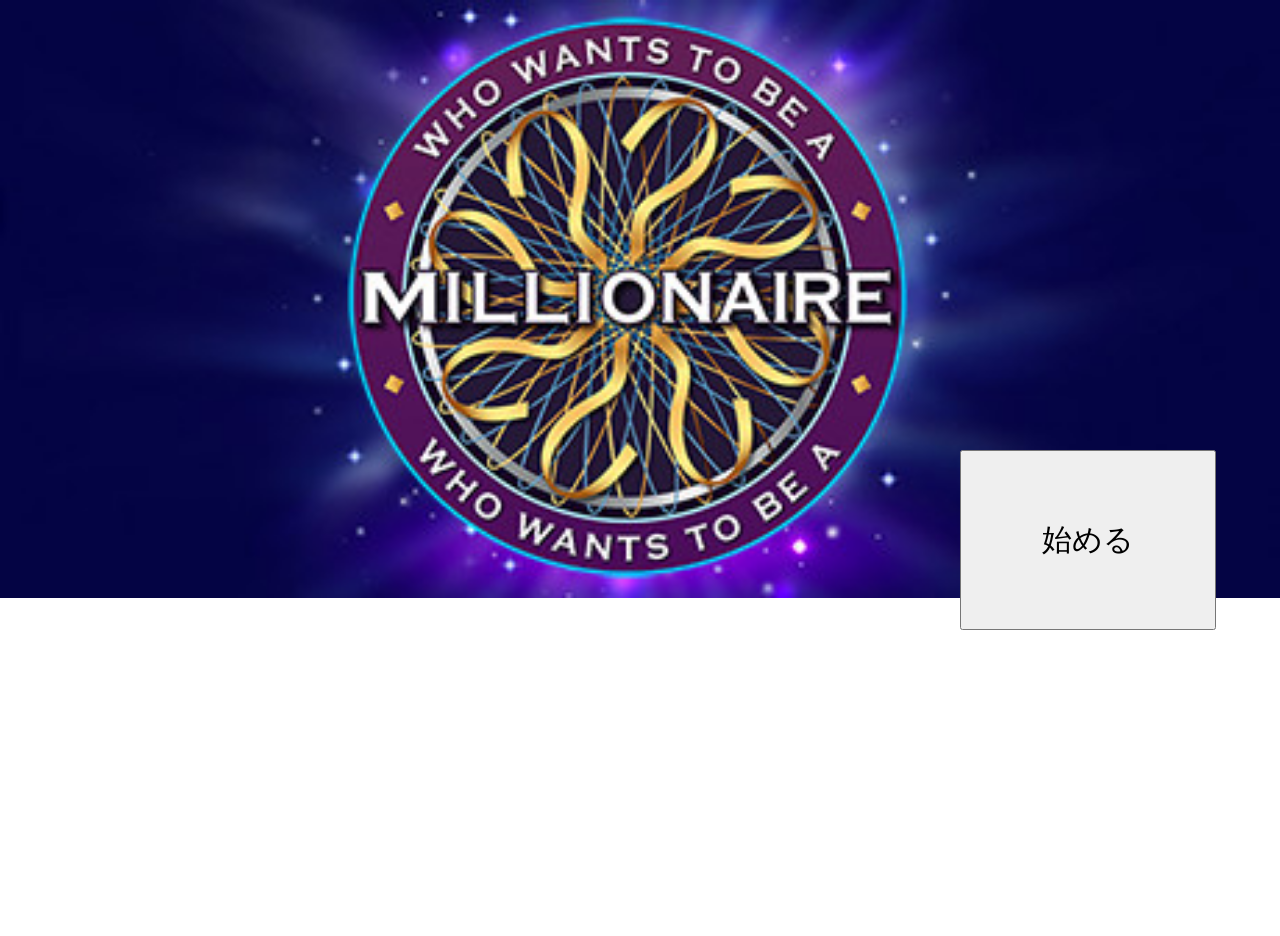
<file: index.html>
<!DOCTYPE html>
<html lang="ja">

  <head>
    <title>国旗クイズ！！</title>
    <meta charset="utf-8">
    <meta name="viewport" content="width=device-width, initial-scale=1, shrink-to-fit=no">
    <meta name="theme-color" content="#000000">
    <link rel = "stylesheet" href = "start.css">
  </head>
  
  <body>
    <div id="start">
        <button id="startbutton">
            始める
        </button>
      </div>
      <div id="hosoku">
        引用:https://store.steampowered.com/app/1356240/_Who_Wants_To_Be_A_Millionaire/?l=japanese
      </div>
      
    </body>
    
    <script type="text/javascript" src="start.js"></script>


</html>
</file>
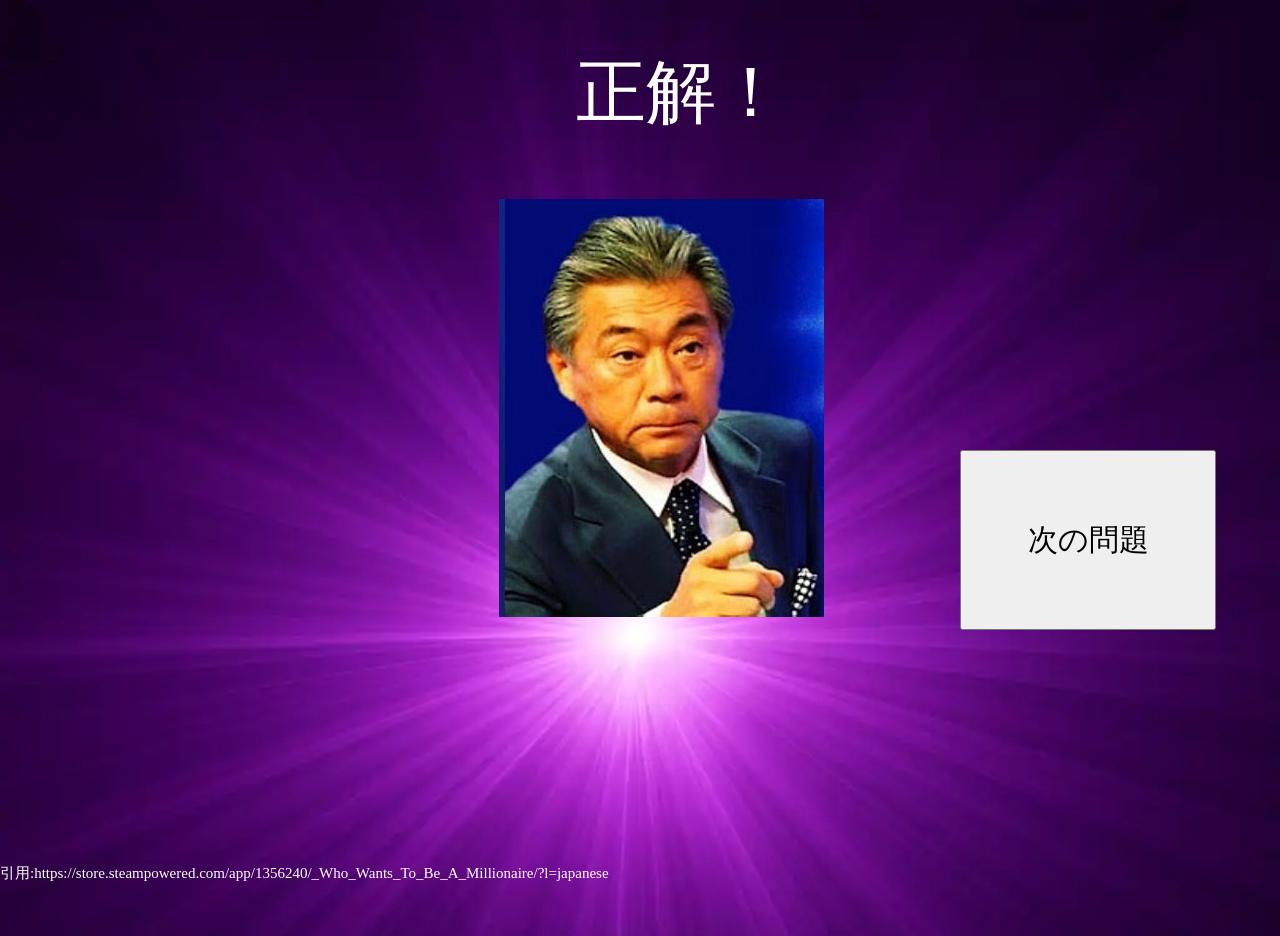
<file: collect.html>
<!DOCTYPE html>
<html lang="ja">

  <head>
    <title>国旗クイズ！！</title>
    <meta charset="utf-8">
    <meta name="viewport" content="width=device-width, initial-scale=1, shrink-to-fit=no">
    <meta name="theme-color" content="#000000">
    <link rel = "stylesheet" href = "collect.css">
  </head>
  
  <body>
    <div id="failed">
        正解！
    </div>
    <div id="present">
        <img src="picture/みのもんた.jpg">
    </div >
    <div>
        <button id="next">
            次の問題
        </button>
    </div>
    </body>
    
    <body>
        <div id="hosoku">
            引用:https://store.steampowered.com/app/1356240/_Who_Wants_To_Be_A_Millionaire/?l=japanese
        </div>
    </body>

    <script type="text/javascript" src="collect.js"></script>
</file>
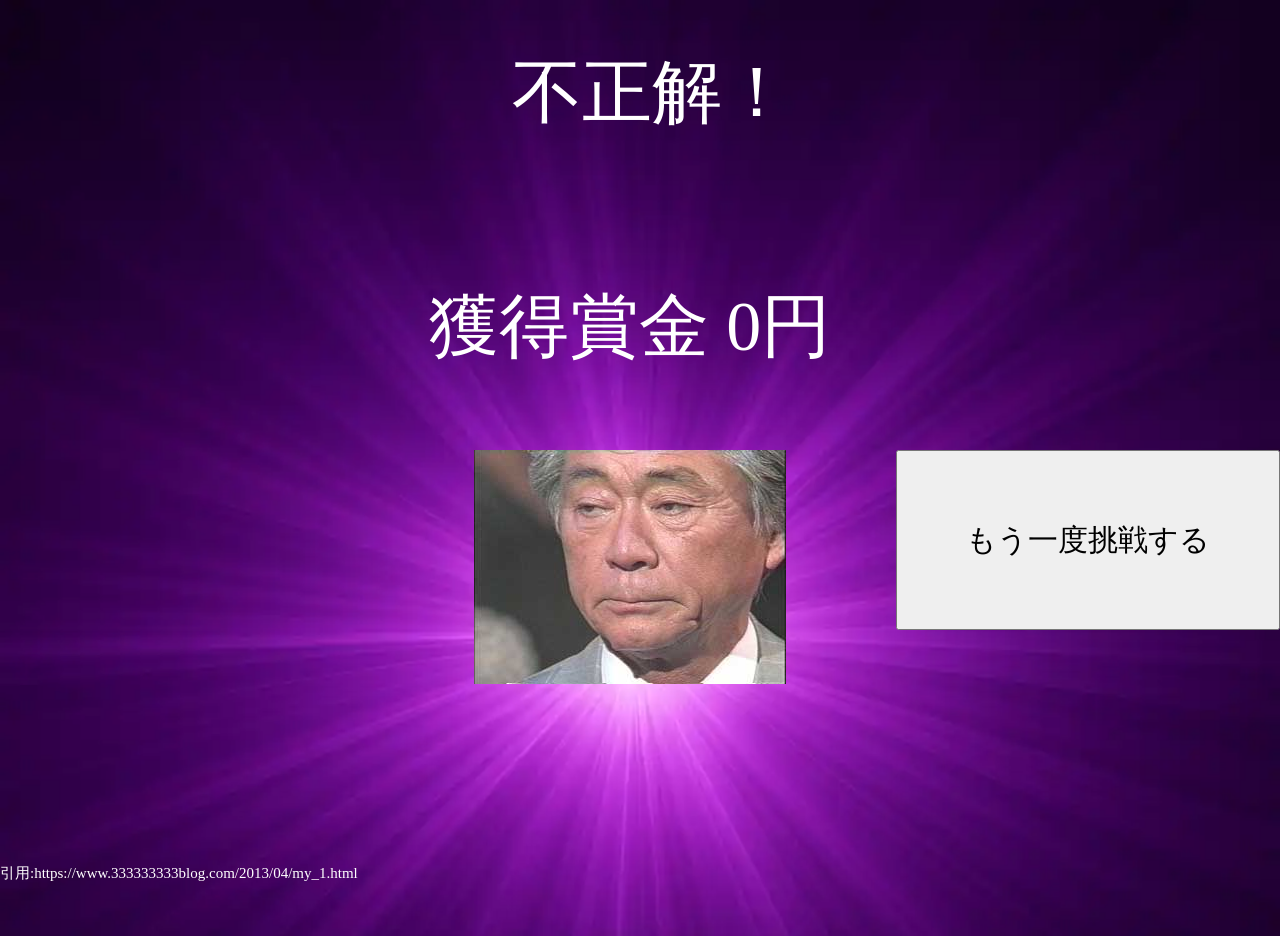
<file: failed.html>
<!DOCTYPE html>
<html lang="ja">

  <head>
    <title>国旗クイズ！！</title>
    <meta charset="utf-8">
    <meta name="viewport" content="width=device-width, initial-scale=1, shrink-to-fit=no">
    <meta name="theme-color" content="#000000">
    <link rel = "stylesheet" href = "failed.css">
  </head>
  
  <body>
    <div id="failed">
        不正解！
    </div>
    <div id="present">獲得賞金  0円</div>
    <div>
      <button id="return">もう一度挑戦する</button>
    </div>
    <div id="mino">
      <img src="picture/みのもんた failed.jpg">
    </div>
    
  </body>
  
  <body>
    <div id="hosoku">
      引用:https://www.333333333blog.com/2013/04/my_1.html
    </div>
    </body>
    <script type="text/javascript" src="failed.js"></script>
</html>
</file>
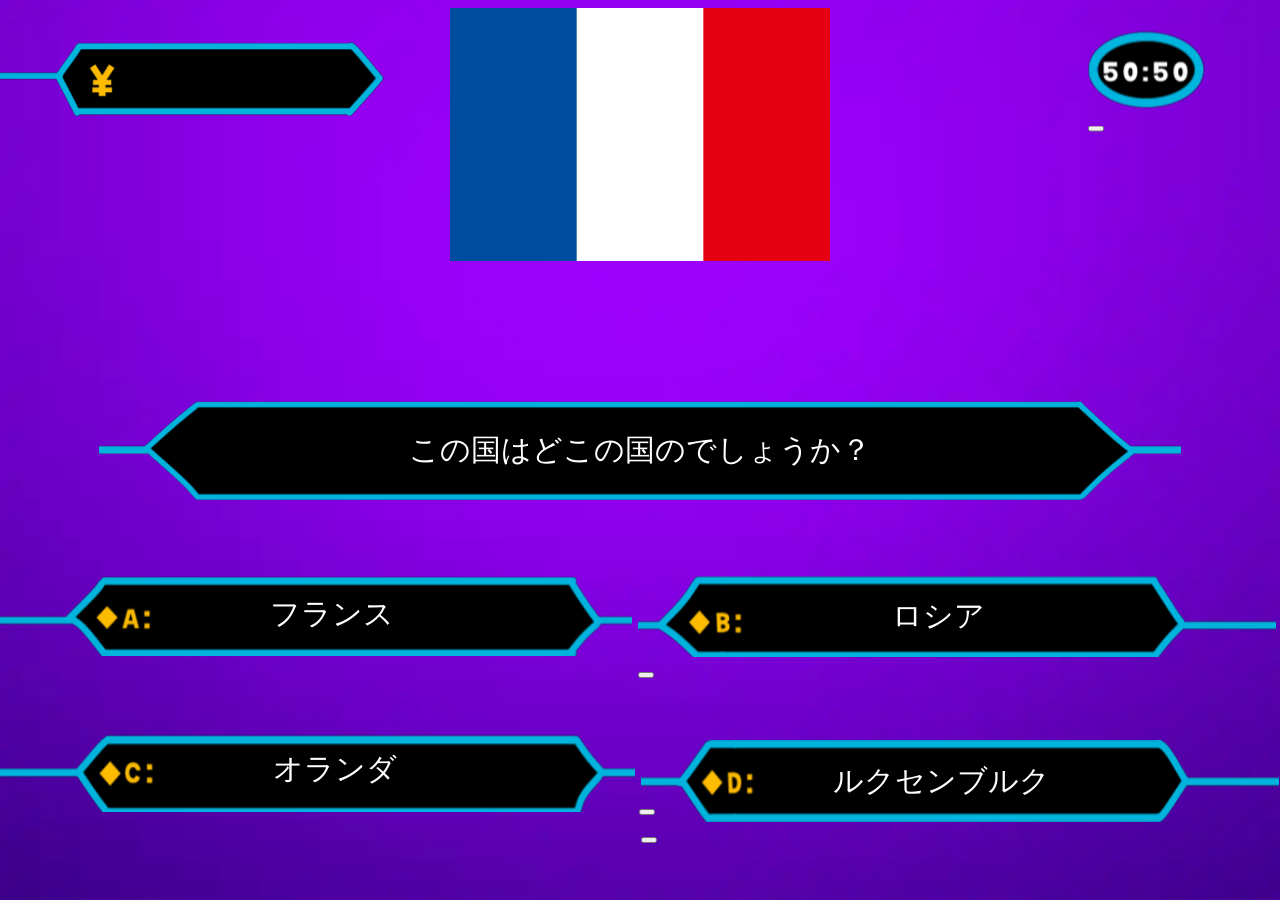
<file: final.html>
<!DOCTYPE html>
<html lang="ja">

  <head>
    <title>国旗クイズ！！</title>
    <meta charset="utf-8">
    <meta name="viewport" content="width=device-width, initial-scale=1, shrink-to-fit=no">
    <meta name="theme-color" content="#000000">
    <link rel = "stylesheet" href = "final.css">
  </head>
  
  <body>
          <div id="fr">
              <img  src="picture/fr.svg">
          </div>
          <!-- <img id="countryflag"> -->
        <!-- <div class="button">
            <button id="button">osite</button> -->
        <!-- </div> -->
    </body>
    </html>
    
    <body>
        <div class="container">
            <div class = "yen">
                <img src="picture/shoukinn.PNG">
            </div>
            <div class = "fifty">
                <img src="picture/fiftyfifty.PNG">
                <button id="fiftyfifty">
                    <div id="fif">
                        
                    </div>
                </button>
            </div>
            <div class = "question">
                <img src="picture/question.PNG" width="1264" height="100">
                <div id="question">

                </div>
            </div>
            <div class = "a">
                <img src="picture/mirionea -A.PNG" width="650" height="80">
                <button id = "a">
                    <div id="atext">
                        
                    </div>
                </button>
            </div>
            <div class = "b">
                <img src="picture/mirionea -B.PNG" width="638" height="82">
                <button id = "b">
                    <div id="btext">

                    </div>
                </button>
            </div>
            <div class = "c">
                <img src="picture/mirionea -C.PNG" width="650" height="80">
                <button id= "c">
                    <div id="ctext">

                    </div>
                </button>
                </div>
            <div class = "d">
                <img src="picture/mirionea -D.PNG" width="638" height="82">
                <button id="d">
                    <div id="dtext">

                    </div>
                </button>
            </div>
        </div>
    </body>
    <script type="text/javascript" src="final.js"></script>
</file>
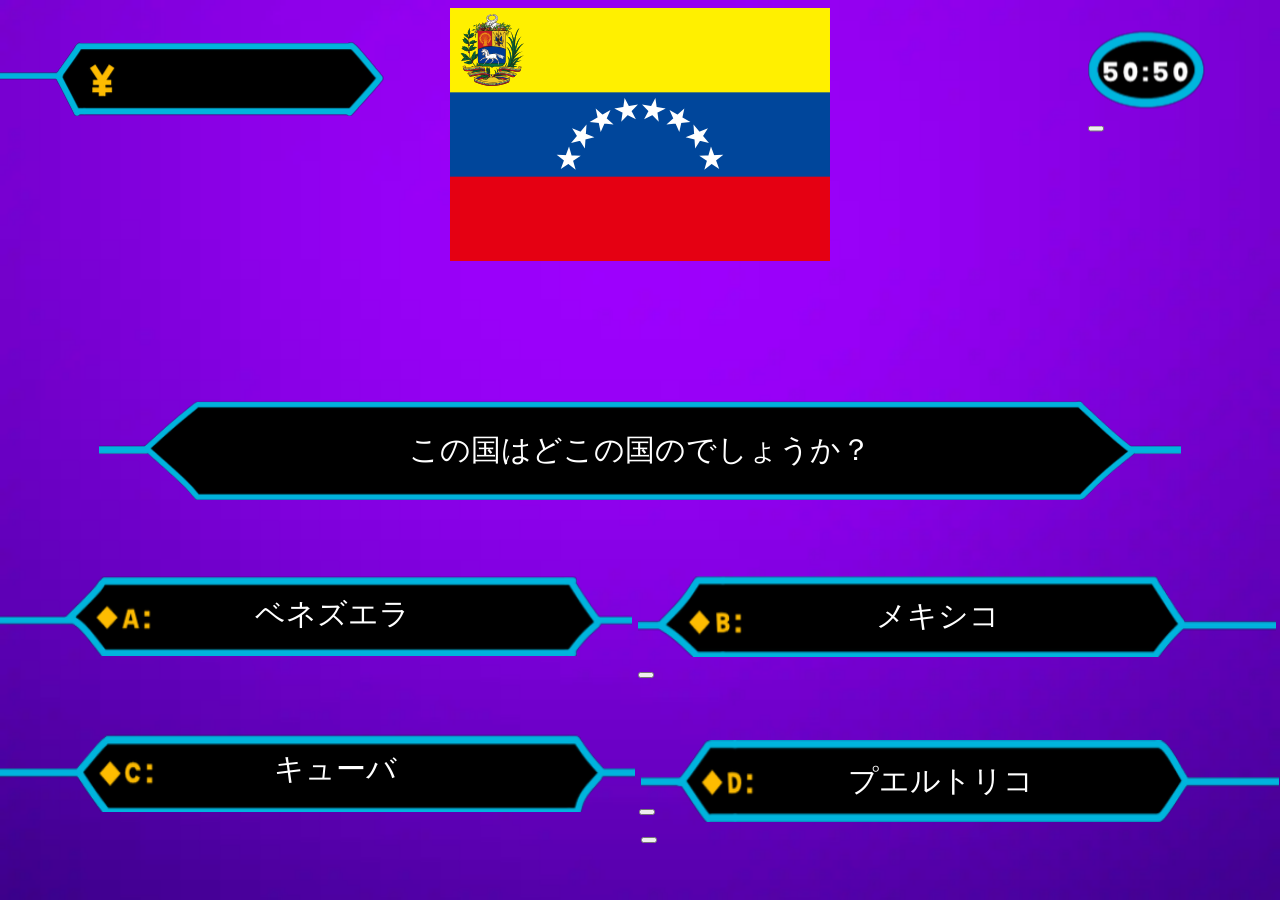
<file: final10.html>
<!DOCTYPE html>
<html lang="ja">

  <head>
    <title>国旗クイズ！！</title>
    <meta charset="utf-8">
    <meta name="viewport" content="width=device-width, initial-scale=1, shrink-to-fit=no">
    <meta name="theme-color" content="#000000">
    <link rel = "stylesheet" href = "final.css">
  </head>
  
  <body>
          <div id="fr">
              <img  src="picture/venezuera.svg">
          </div>
          <!-- <img id="countryflag"> -->
        <!-- <div class="button">
            <button id="button">osite</button> -->
        <!-- </div> -->
    </body>
    </html>
    
    <body>
        <div class="container">
            <div class = "yen">
                <img src="picture/shoukinn.PNG">
            </div>
            <div class = "fifty">
                <img src="picture/fiftyfifty.PNG">
                <button id="fiftyfifty">
                    <div id="fif">
                        
                    </div>
                </button>
            </div>
            <div class = "question">
                <img src="picture/question.PNG" width="1264" height="100">
                <div id="question">

                </div>
            </div>
            <div class = "a">
                <img src="picture/mirionea -A.PNG" width="650" height="80">
                <button id = "a">
                    <div id="atext">
                        
                    </div>
                </button>
            </div>
            <div class = "b">
                <img src="picture/mirionea -B.PNG" width="638" height="82">
                <button id = "b">
                    <div id="btext">

                    </div>
                </button>
            </div>
            <div class = "c">
                <img src="picture/mirionea -C.PNG" width="650" height="80">
                <button id= "c">
                    <div id="ctext">

                    </div>
                </button>
                </div>
            <div class = "d">
                <img src="picture/mirionea -D.PNG" width="638" height="82">
                <button id="d">
                    <div id="dtext">

                    </div>
                </button>
            </div>
        </div>
    </body>
    <script type="text/javascript" src="final10.js"></script>
</file>
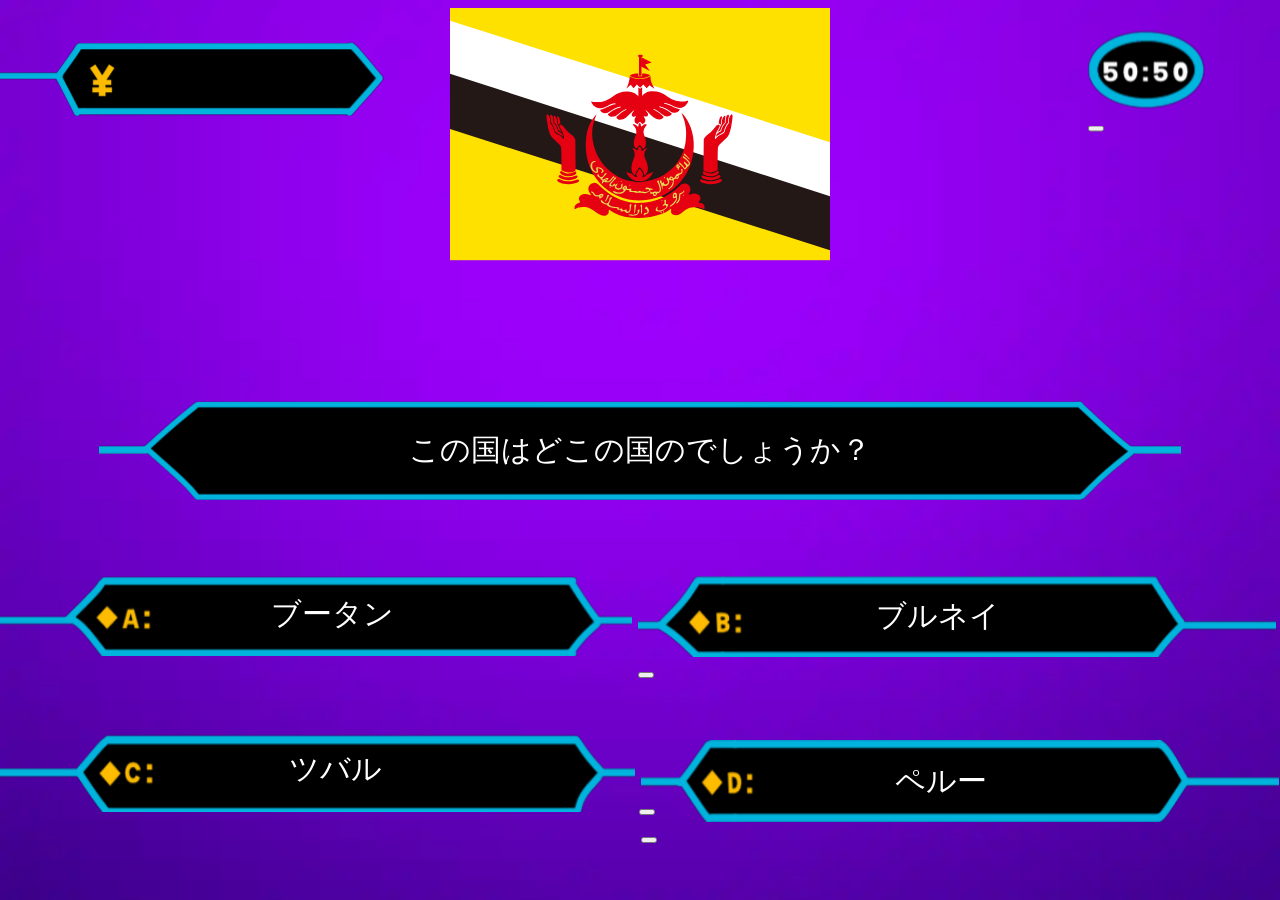
<file: final2.html>
<!DOCTYPE html>
<html lang="ja">

  <head>
    <title>国旗クイズ！！</title>
    <meta charset="utf-8">
    <meta name="viewport" content="width=device-width, initial-scale=1, shrink-to-fit=no">
    <meta name="theme-color" content="#000000">
    <link rel = "stylesheet" href = "final.css">
  </head>
  
  <body>
          <div id="fr">
              <img  src="picture/burunei.svg">
          </div>
          <!-- <img id="countryflag"> -->
        <!-- <div class="button">
            <button id="button">osite</button> -->
        <!-- </div> -->
    </body>
    </html>
    
    <body>
        <div class="container">
            <div class = "yen">
                <img src="picture/shoukinn.PNG">
            </div>
            <div class = "fifty">
                <img src="picture/fiftyfifty.PNG">
                <button id="fiftyfifty">
                    <div id="fif">
                        
                    </div>
                </button>
            </div>
            <div class = "question">
                <img src="picture/question.PNG" width="1264" height="100">
                <div id="question">

                </div>
            </div>
            <div class = "a">
                <img src="picture/mirionea -A.PNG" width="650" height="80">
                <button id = "a">
                    <div id="atext">
                        
                    </div>
                </button>
            </div>
            <div class = "b">
                <img src="picture/mirionea -B.PNG" width="638" height="82">
                <button id = "b">
                    <div id="btext">

                    </div>
                </button>
            </div>
            <div class = "c">
                <img src="picture/mirionea -C.PNG" width="650" height="80">
                <button id= "c">
                    <div id="ctext">

                    </div>
                </button>
                </div>
            <div class = "d">
                <img src="picture/mirionea -D.PNG" width="638" height="82">
                <button id="d">
                    <div id="dtext">

                    </div>
                </button>
            </div>
        </div>
    </body>
    <script type="text/javascript" src="final2.js"></script>
</file>
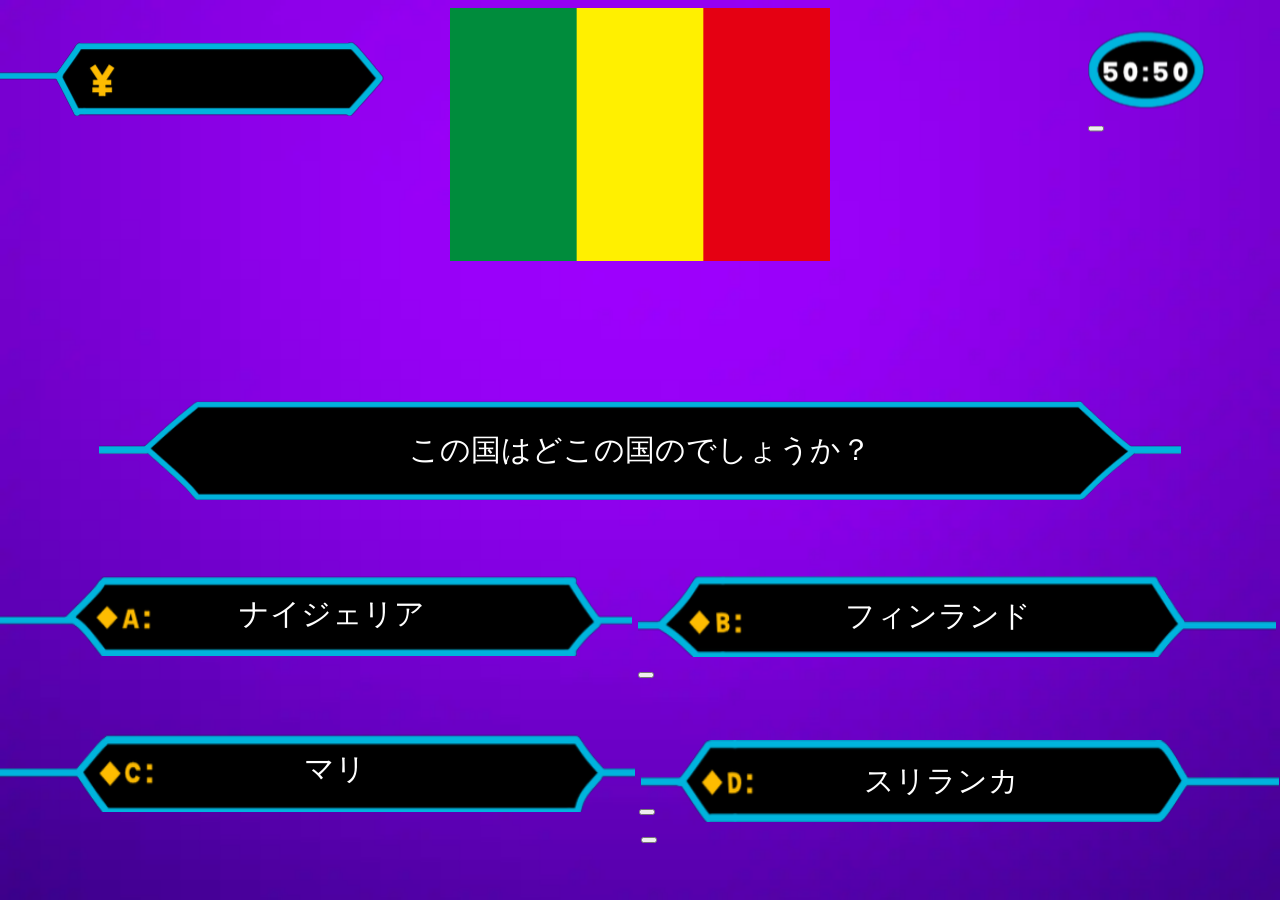
<file: final3.html>
<!DOCTYPE html>
<html lang="ja">

  <head>
    <title>国旗クイズ！！</title>
    <meta charset="utf-8">
    <meta name="viewport" content="width=device-width, initial-scale=1, shrink-to-fit=no">
    <meta name="theme-color" content="#000000">
    <link rel = "stylesheet" href = "final.css">
  </head>
  
  <body>
          <div id="fr">
              <img  src="picture/mari.svg">
          </div>
          <!-- <img id="countryflag"> -->
        <!-- <div class="button">
            <button id="button">osite</button> -->
        <!-- </div> -->
    </body>
    </html>
    
    <body>
        <div class="container">
            <div class = "yen">
                <img src="picture/shoukinn.PNG">
            </div>
            <div class = "fifty">
                <img src="picture/fiftyfifty.PNG">
                <button id="fiftyfifty">
                    <div id="fif">
                        
                    </div>
                </button>
            </div>
            <div class = "question">
                <img src="picture/question.PNG" width="1264" height="100">
                <div id="question">

                </div>
            </div>
            <div class = "a">
                <img src="picture/mirionea -A.PNG" width="650" height="80">
                <button id = "a">
                    <div id="atext">
                        
                    </div>
                </button>
            </div>
            <div class = "b">
                <img src="picture/mirionea -B.PNG" width="638" height="82">
                <button id = "b">
                    <div id="btext">

                    </div>
                </button>
            </div>
            <div class = "c">
                <img src="picture/mirionea -C.PNG" width="650" height="80">
                <button id= "c">
                    <div id="ctext">

                    </div>
                </button>
                </div>
            <div class = "d">
                <img src="picture/mirionea -D.PNG" width="638" height="82">
                <button id="d">
                    <div id="dtext">

                    </div>
                </button>
            </div>
        </div>
    </body>
    <script type="text/javascript" src="final3.js"></script>
</file>
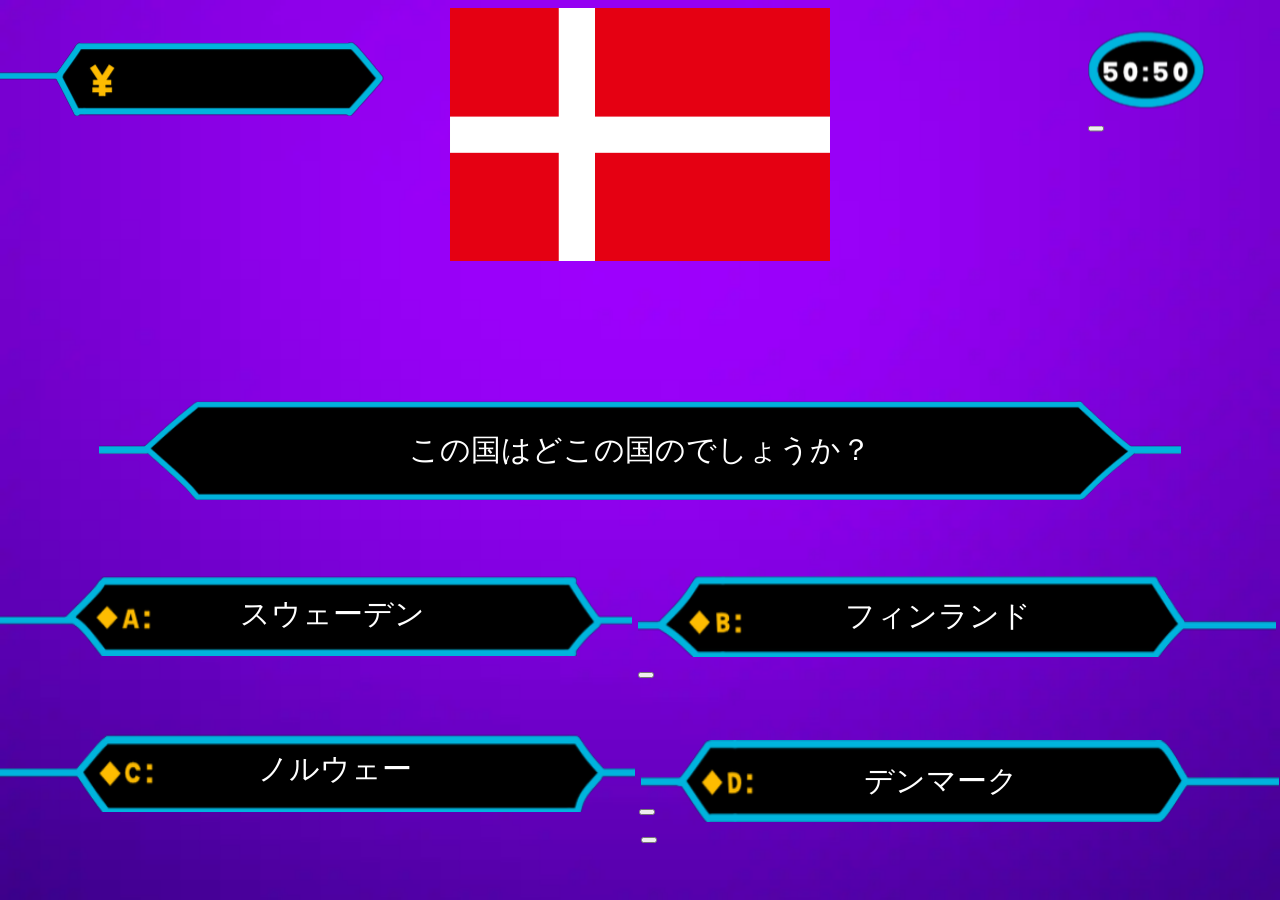
<file: final4.html>
<!DOCTYPE html>
<html lang="ja">

  <head>
    <title>国旗クイズ！！</title>
    <meta charset="utf-8">
    <meta name="viewport" content="width=device-width, initial-scale=1, shrink-to-fit=no">
    <meta name="theme-color" content="#000000">
    <link rel = "stylesheet" href = "final.css">
  </head>
  
  <body>
          <div id="fr">
              <img  src="picture/dennmaku.svg">
          </div>
          <!-- <img id="countryflag"> -->
        <!-- <div class="button">
            <button id="button">osite</button> -->
        <!-- </div> -->
    </body>
    </html>
    
    <body>
        <div class="container">
            <div class = "yen">
                <img src="picture/shoukinn.PNG">
            </div>
            <div class = "fifty">
                <img src="picture/fiftyfifty.PNG">
                <button id="fiftyfifty">
                    <div id="fif">
                        
                    </div>
                </button>
            </div>
            <div class = "question">
                <img src="picture/question.PNG" width="1264" height="100">
                <div id="question">

                </div>
            </div>
            <div class = "a">
                <img src="picture/mirionea -A.PNG" width="650" height="80">
                <button id = "a">
                    <div id="atext">
                        
                    </div>
                </button>
            </div>
            <div class = "b">
                <img src="picture/mirionea -B.PNG" width="638" height="82">
                <button id = "b">
                    <div id="btext">

                    </div>
                </button>
            </div>
            <div class = "c">
                <img src="picture/mirionea -C.PNG" width="650" height="80">
                <button id= "c">
                    <div id="ctext">

                    </div>
                </button>
                </div>
            <div class = "d">
                <img src="picture/mirionea -D.PNG" width="638" height="82">
                <button id="d">
                    <div id="dtext">

                    </div>
                </button>
            </div>
        </div>
    </body>
    <script type="text/javascript" src="final4.js"></script>
</file>
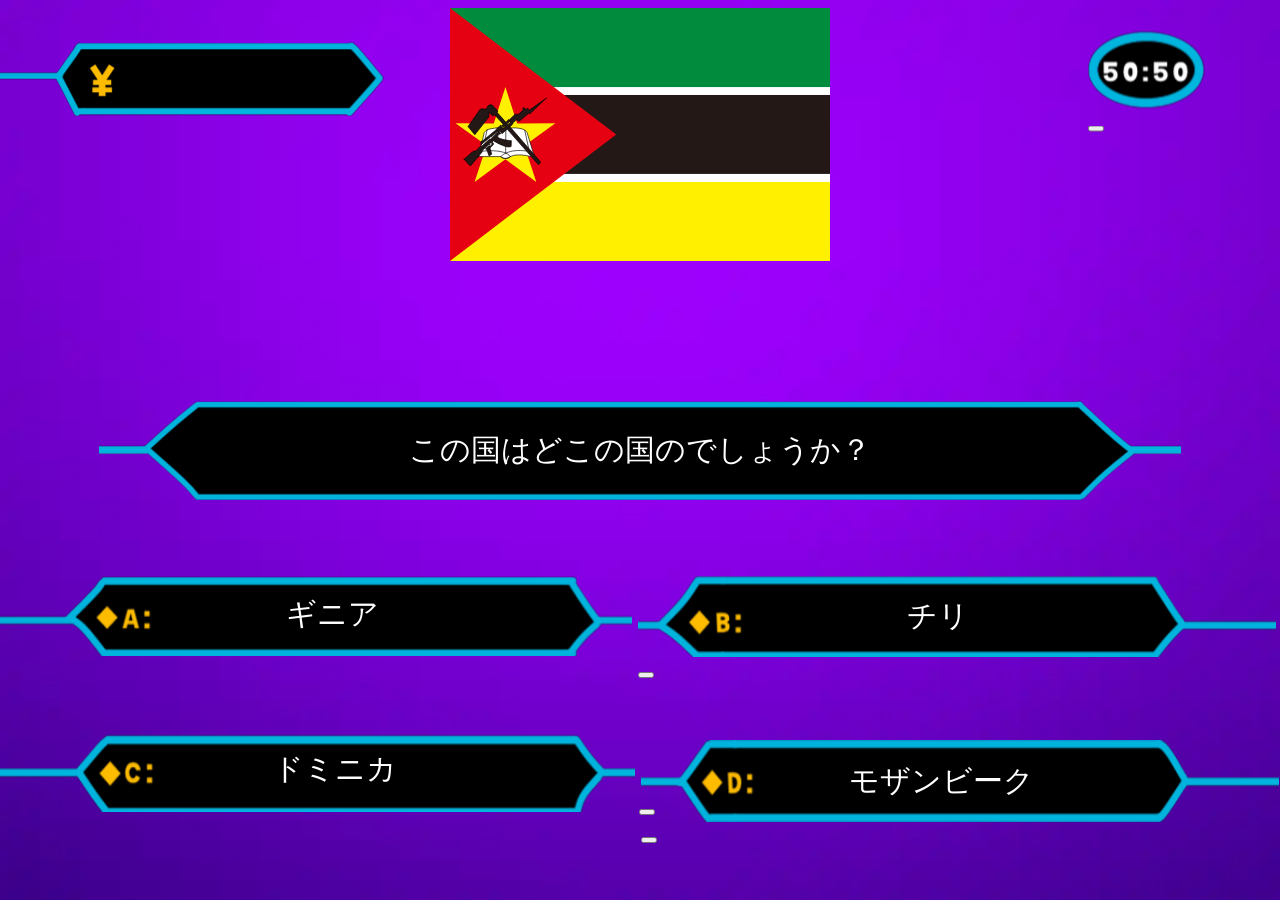
<file: final5.html>
<!DOCTYPE html>
<html lang="ja">

  <head>
    <title>国旗クイズ！！</title>
    <meta charset="utf-8">
    <meta name="viewport" content="width=device-width, initial-scale=1, shrink-to-fit=no">
    <meta name="theme-color" content="#000000">
    <link rel = "stylesheet" href = "final.css">
  </head>
  
  <body>
          <div id="fr">
              <img  src="picture/mozanbiiku.svg">
          </div>
          <!-- <img id="countryflag"> -->
        <!-- <div class="button">
            <button id="button">osite</button> -->
        <!-- </div> -->
    </body>
    </html>
    
    <body>
        <div class="container">
            <div class = "yen">
                <img src="picture/shoukinn.PNG">
            </div>
            <div class = "fifty">
                <img src="picture/fiftyfifty.PNG">
                <button id="fiftyfifty">
                    <div id="fif">
                        
                    </div>
                </button>
            </div>
            <div class = "question">
                <img src="picture/question.PNG" width="1264" height="100">
                <div id="question">

                </div>
            </div>
            <div class = "a">
                <img src="picture/mirionea -A.PNG" width="650" height="80">
                <button id = "a">
                    <div id="atext">
                        
                    </div>
                </button>
            </div>
            <div class = "b">
                <img src="picture/mirionea -B.PNG" width="638" height="82">
                <button id = "b">
                    <div id="btext">

                    </div>
                </button>
            </div>
            <div class = "c">
                <img src="picture/mirionea -C.PNG" width="650" height="80">
                <button id= "c">
                    <div id="ctext">

                    </div>
                </button>
                </div>
            <div class = "d">
                <img src="picture/mirionea -D.PNG" width="638" height="82">
                <button id="d">
                    <div id="dtext">

                    </div>
                </button>
            </div>
        </div>
    </body>
    <script type="text/javascript" src="final5.js"></script>
</file>
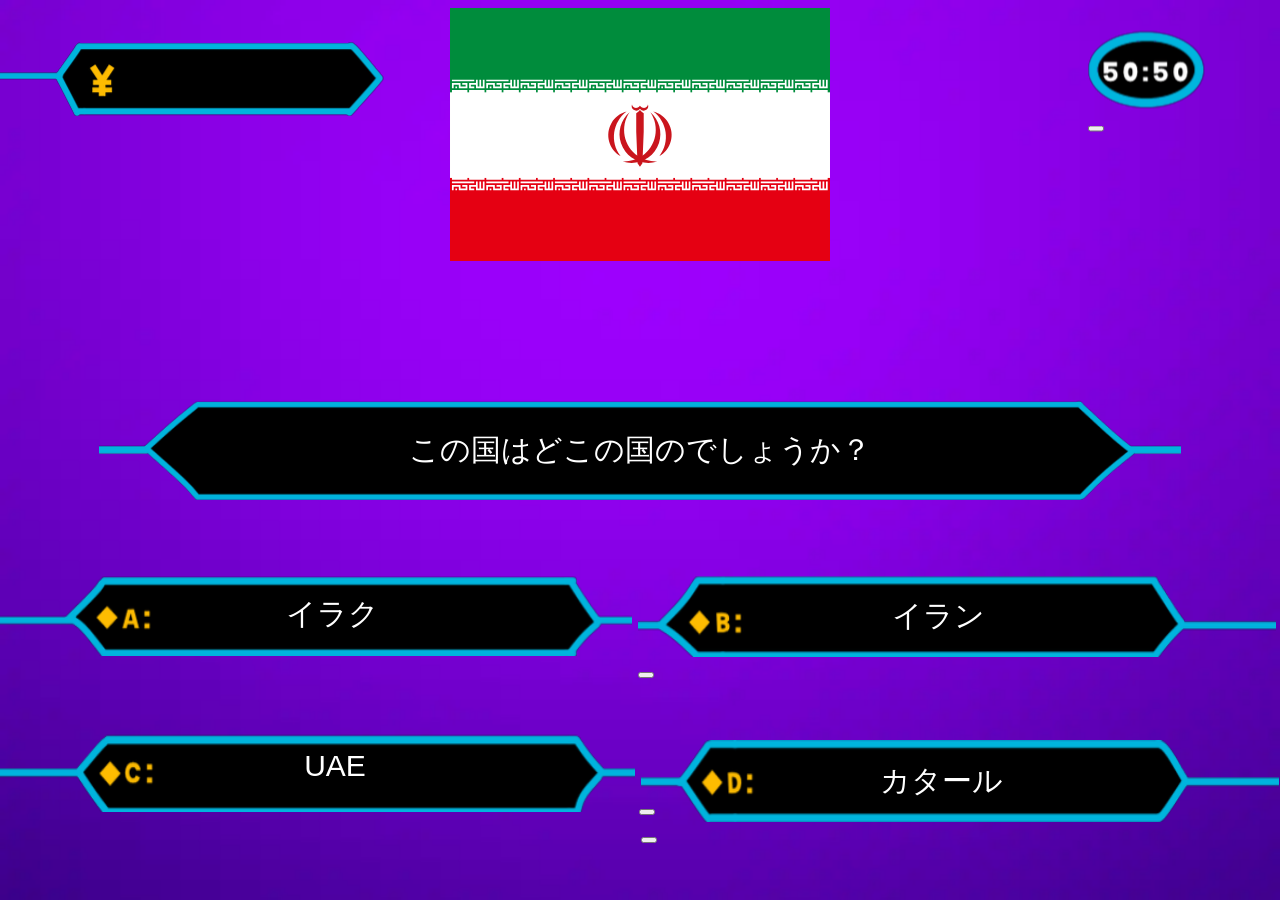
<file: final6.html>
<!DOCTYPE html>
<html lang="ja">

  <head>
    <title>国旗クイズ！！</title>
    <meta charset="utf-8">
    <meta name="viewport" content="width=device-width, initial-scale=1, shrink-to-fit=no">
    <meta name="theme-color" content="#000000">
    <link rel = "stylesheet" href = "final.css">
  </head>
  
  <body>
          <div id="fr">
              <img  src="picture/iran.svg">
          </div>
          <!-- <img id="countryflag"> -->
        <!-- <div class="button">
            <button id="button">osite</button> -->
        <!-- </div> -->
    </body>
    </html>
    
    <body>
        <div class="container">
            <div class = "yen">
                <img src="picture/shoukinn.PNG">
            </div>
            <div class = "fifty">
                <img src="picture/fiftyfifty.PNG">
                <button id="fiftyfifty">
                    <div id="fif">
                        
                    </div>
                </button>
            </div>
            <div class = "question">
                <img src="picture/question.PNG" width="1264" height="100">
                <div id="question">

                </div>
            </div>
            <div class = "a">
                <img src="picture/mirionea -A.PNG" width="650" height="80">
                <button id = "a">
                    <div id="atext">
                        
                    </div>
                </button>
            </div>
            <div class = "b">
                <img src="picture/mirionea -B.PNG" width="638" height="82">
                <button id = "b">
                    <div id="btext">

                    </div>
                </button>
            </div>
            <div class = "c">
                <img src="picture/mirionea -C.PNG" width="650" height="80">
                <button id= "c">
                    <div id="ctext">

                    </div>
                </button>
                </div>
            <div class = "d">
                <img src="picture/mirionea -D.PNG" width="638" height="82">
                <button id="d">
                    <div id="dtext">

                    </div>
                </button>
            </div>
        </div>
    </body>
    <script type="text/javascript" src="final6.js"></script>
</file>
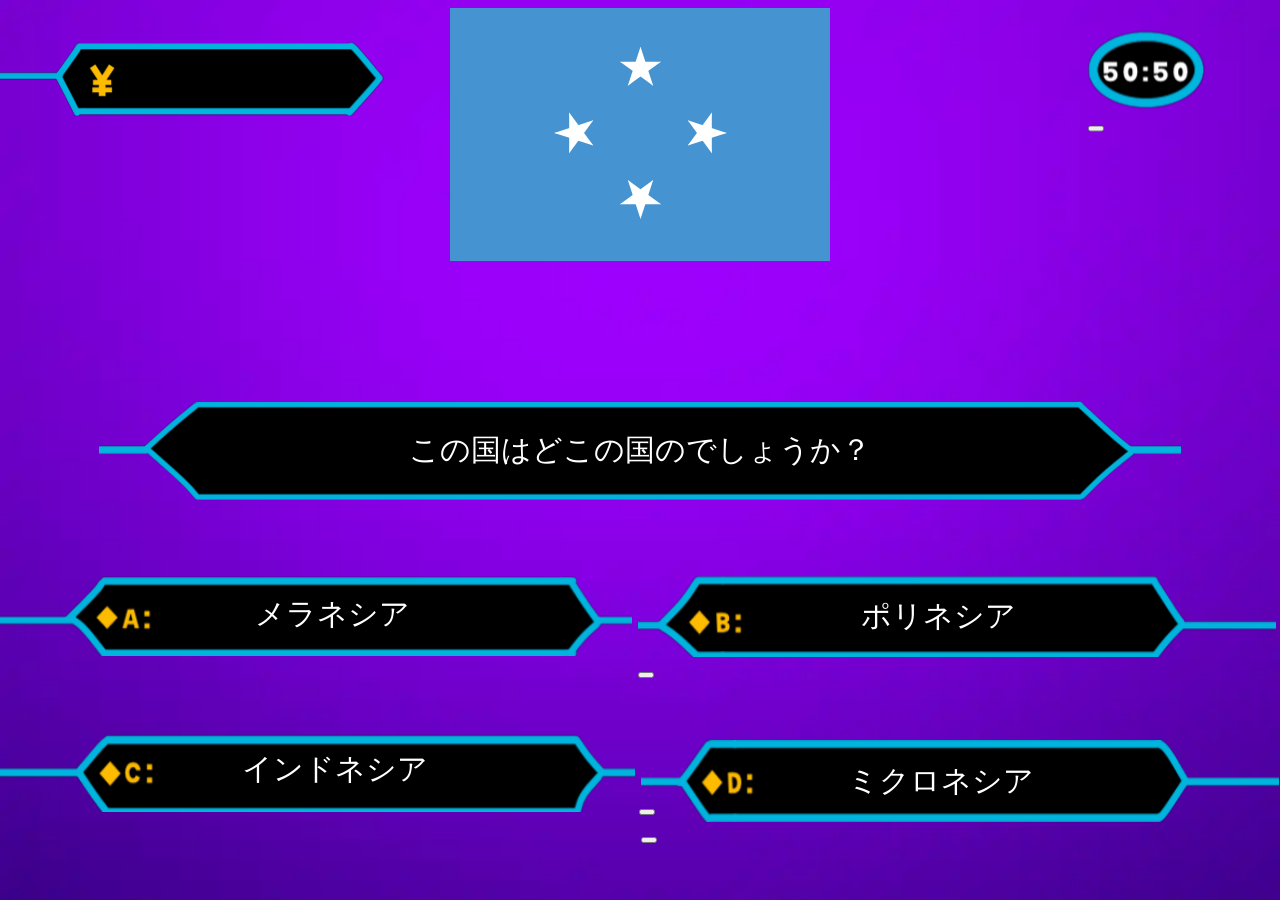
<file: final7.html>
<!DOCTYPE html>
<html lang="ja">

  <head>
    <title>国旗クイズ！！</title>
    <meta charset="utf-8">
    <meta name="viewport" content="width=device-width, initial-scale=1, shrink-to-fit=no">
    <meta name="theme-color" content="#000000">
    <link rel = "stylesheet" href = "final.css">
  </head>
  
  <body>
          <div id="fr">
              <img  src="picture/mikuronesia.svg">
          </div>
          <!-- <img id="countryflag"> -->
        <!-- <div class="button">
            <button id="button">osite</button> -->
        <!-- </div> -->
    </body>
    </html>
    
    <body>
        <div class="container">
            <div class = "yen">
                <img src="picture/shoukinn.PNG">
            </div>
            <div class = "fifty">
                <img src="picture/fiftyfifty.PNG">
                <button id="fiftyfifty">
                    <div id="fif">
                        
                    </div>
                </button>
            </div>
            <div class = "question">
                <img src="picture/question.PNG" width="1264" height="100">
                <div id="question">

                </div>
            </div>
            <div class = "a">
                <img src="picture/mirionea -A.PNG" width="650" height="80">
                <button id = "a">
                    <div id="atext">
                        
                    </div>
                </button>
            </div>
            <div class = "b">
                <img src="picture/mirionea -B.PNG" width="638" height="82">
                <button id = "b">
                    <div id="btext">

                    </div>
                </button>
            </div>
            <div class = "c">
                <img src="picture/mirionea -C.PNG" width="650" height="80">
                <button id= "c">
                    <div id="ctext">

                    </div>
                </button>
                </div>
            <div class = "d">
                <img src="picture/mirionea -D.PNG" width="638" height="82">
                <button id="d">
                    <div id="dtext">

                    </div>
                </button>
            </div>
        </div>
    </body>
    <script type="text/javascript" src="final7.js"></script>
</file>
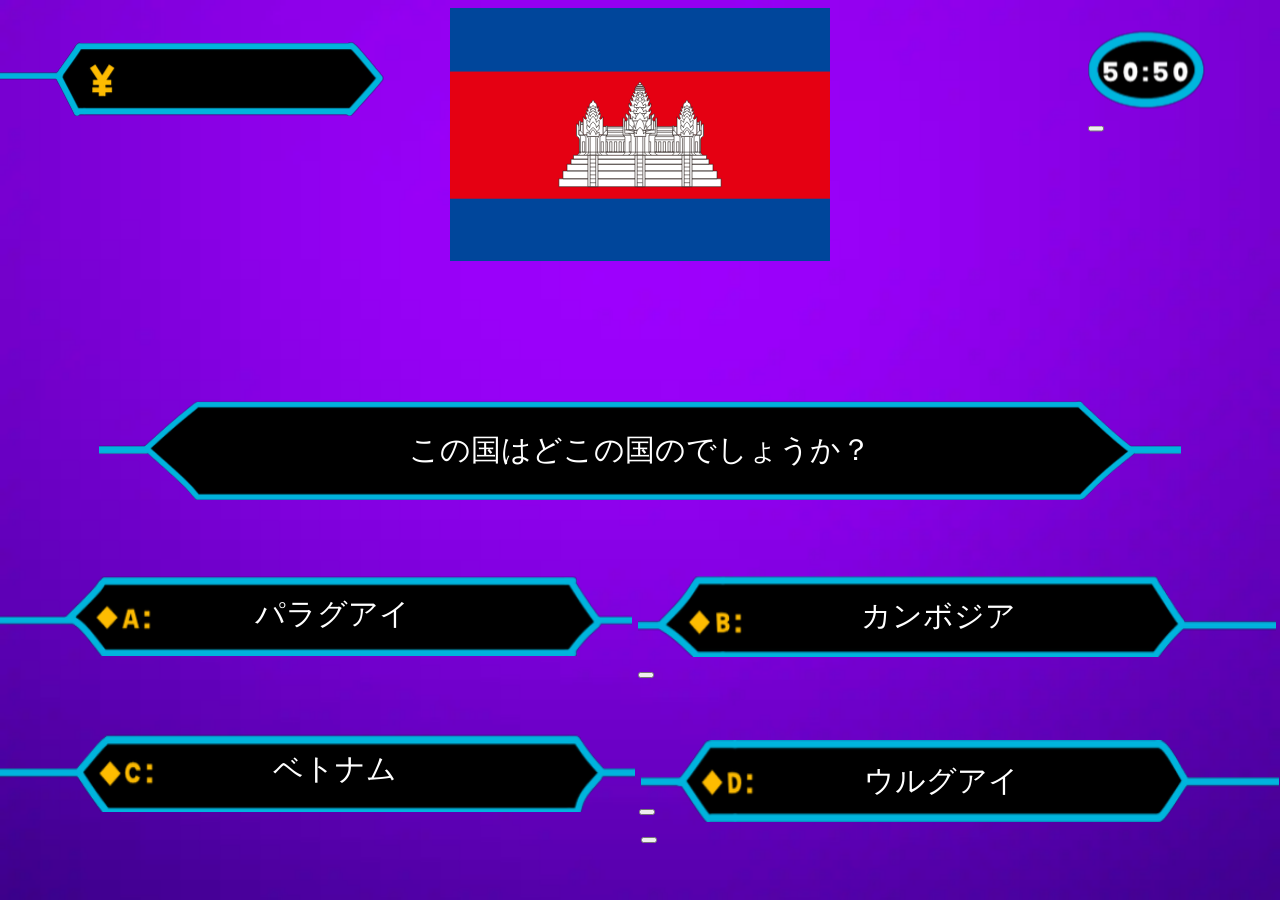
<file: final8.html>
<!DOCTYPE html>
<html lang="ja">

  <head>
    <title>国旗クイズ！！</title>
    <meta charset="utf-8">
    <meta name="viewport" content="width=device-width, initial-scale=1, shrink-to-fit=no">
    <meta name="theme-color" content="#000000">
    <link rel = "stylesheet" href = "final.css">
  </head>
  
  <body>
          <div id="fr">
              <img  src="picture/kannbodia.svg">
          </div>
          <!-- <img id="countryflag"> -->
        <!-- <div class="button">
            <button id="button">osite</button> -->
        <!-- </div> -->
    </body>
    </html>
    
    <body>
        <div class="container">
            <div class = "yen">
                <img src="picture/shoukinn.PNG">
            </div>
            <div class = "fifty">
                <img src="picture/fiftyfifty.PNG">
                <button id="fiftyfifty">
                    <div id="fif">
                        
                    </div>
                </button>
            </div>
            <div class = "question">
                <img src="picture/question.PNG" width="1264" height="100">
                <div id="question">

                </div>
            </div>
            <div class = "a">
                <img src="picture/mirionea -A.PNG" width="650" height="80">
                <button id = "a">
                    <div id="atext">
                        
                    </div>
                </button>
            </div>
            <div class = "b">
                <img src="picture/mirionea -B.PNG" width="638" height="82">
                <button id = "b">
                    <div id="btext">

                    </div>
                </button>
            </div>
            <div class = "c">
                <img src="picture/mirionea -C.PNG" width="650" height="80">
                <button id= "c">
                    <div id="ctext">

                    </div>
                </button>
                </div>
            <div class = "d">
                <img src="picture/mirionea -D.PNG" width="638" height="82">
                <button id="d">
                    <div id="dtext">

                    </div>
                </button>
            </div>
        </div>
    </body>
    <script type="text/javascript" src="final8.js"></script>
</file>
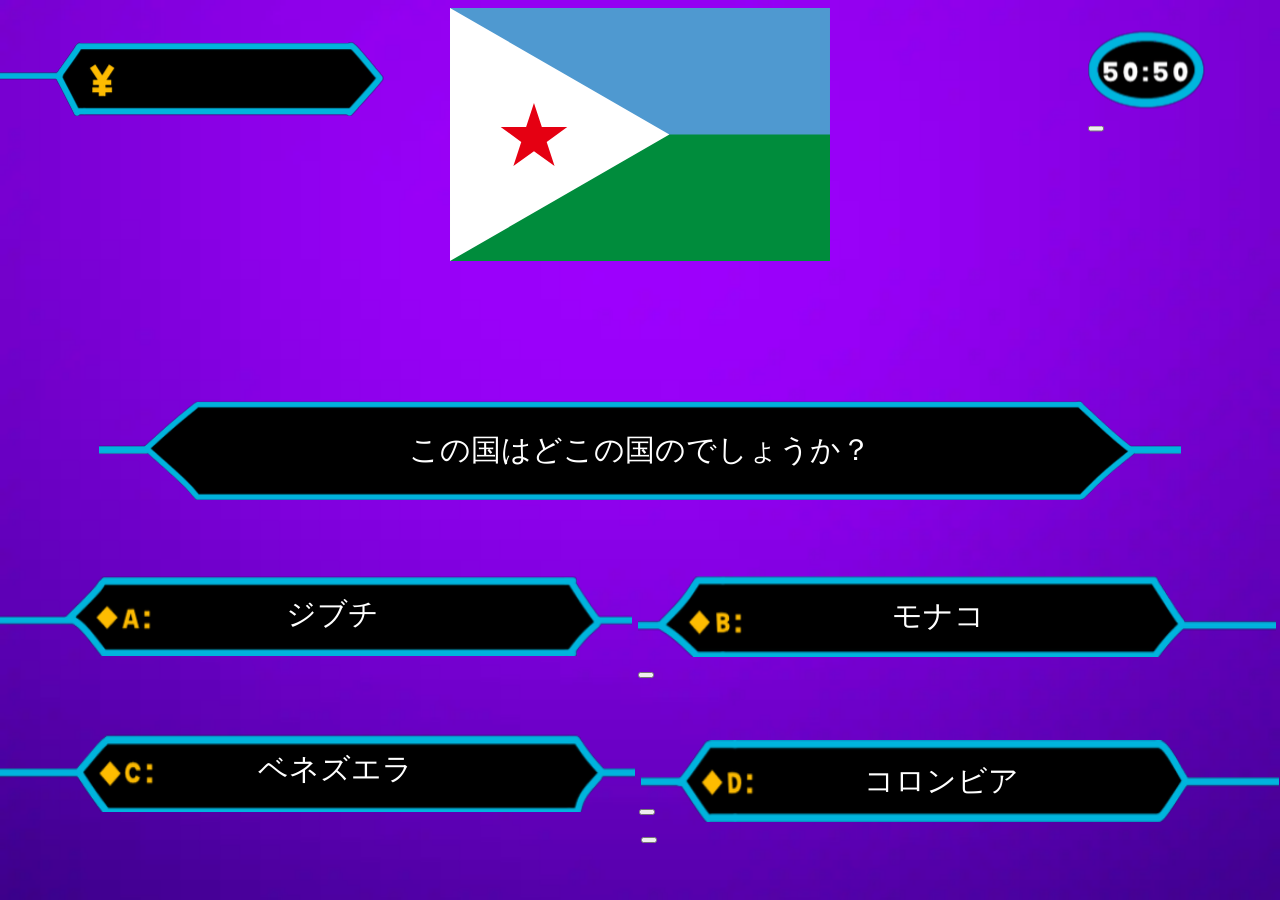
<file: final9.html>
<!DOCTYPE html>
<html lang="ja">

  <head>
    <title>国旗クイズ！！</title>
    <meta charset="utf-8">
    <meta name="viewport" content="width=device-width, initial-scale=1, shrink-to-fit=no">
    <meta name="theme-color" content="#000000">
    <link rel = "stylesheet" href = "final.css">
  </head>
  
  <body>
          <div id="fr">
              <img  src="picture/jibuti.svg">
          </div>
          <!-- <img id="countryflag"> -->
        <!-- <div class="button">
            <button id="button">osite</button> -->
        <!-- </div> -->
    </body>
    </html>
    
    <body>
        <div class="container">
            <div class = "yen">
                <img src="picture/shoukinn.PNG">
            </div>
            <div class = "fifty">
                <img src="picture/fiftyfifty.PNG">
                <button id="fiftyfifty">
                    <div id="fif">
                        
                    </div>
                </button>
            </div>
            <div class = "question">
                <img src="picture/question.PNG" width="1264" height="100">
                <div id="question">

                </div>
            </div>
            <div class = "a">
                <img src="picture/mirionea -A.PNG" width="650" height="80">
                <button id = "a">
                    <div id="atext">
                        
                    </div>
                </button>
            </div>
            <div class = "b">
                <img src="picture/mirionea -B.PNG" width="638" height="82">
                <button id = "b">
                    <div id="btext">

                    </div>
                </button>
            </div>
            <div class = "c">
                <img src="picture/mirionea -C.PNG" width="650" height="80">
                <button id= "c">
                    <div id="ctext">

                    </div>
                </button>
                </div>
            <div class = "d">
                <img src="picture/mirionea -D.PNG" width="638" height="82">
                <button id="d">
                    <div id="dtext">

                    </div>
                </button>
            </div>
        </div>
    </body>
    <script type="text/javascript" src="final9.js"></script>
</file>
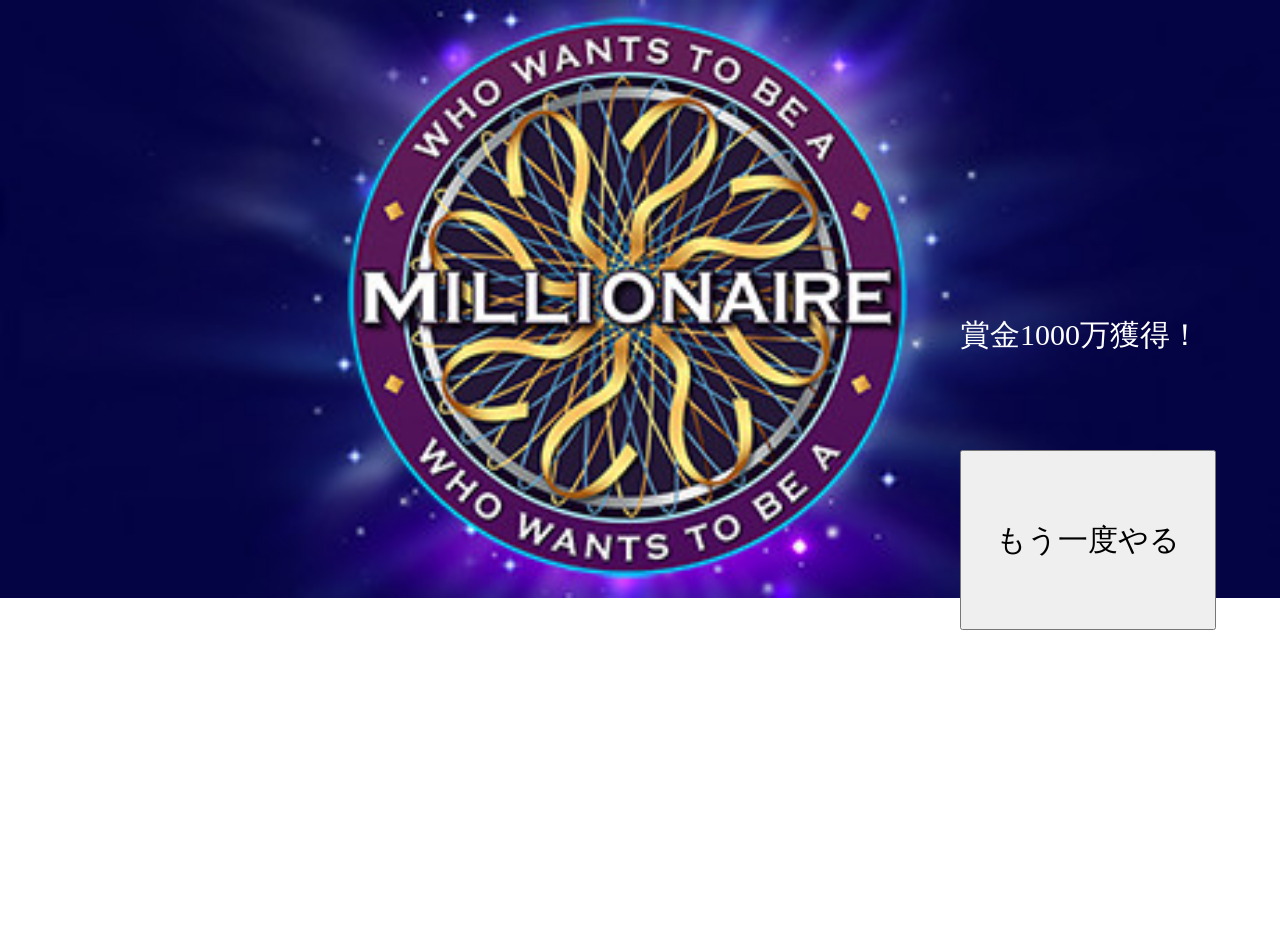
<file: finish.html>
<!DOCTYPE html>
<html lang="ja">

  <head>
    <title>国旗クイズ！！</title>
    <meta charset="utf-8">
    <meta name="viewport" content="width=device-width, initial-scale=1, shrink-to-fit=no">
    <meta name="theme-color" content="#000000">
    <link rel = "stylesheet" href = "finish.css">
  </head>
  
  <body>
    <div id="start">
        <button id="startbutton">
            もう一度やる
        </button>
    </div>
    <div id="get">
        賞金1000万獲得！
    </div>

    </body>
    <div id="hosoku">
      引用:https://store.steampowered.com/app/1356240/_Who_Wants_To_Be_A_Millionaire/?l=japanese&curator_clanid=31857481
    </div>
    <body>
    </body>
    <script type="text/javascript" src="finish.js"></script>
</file>
<file: start.css>
body {
    background-image: url(picture/ミリオネア.jpg);
    background-size: 100%;
    background-repeat: no-repeat;
    align-items: center;
    display: flex;
    flex-direction: column;
    height: 50%;
    justify-content: center;
}

#startbutton {
    position: absolute;
    top: 60%;
    transform: translate(-50%,-50%);
    object-fit: contain;
    color: black;
    font-size: 30px;
    width: 20%;
    height: 20%;
    left: 85%;
}

#hosoku  {
    position: absolute;
    top: 100%;
    transform: translate(-50%,-50%);
    object-fit: contain;
    color: white;
    font-size: 15px;
    width: 100%;
    height: 8%;
    left: 50%;
}
</file>
<file: collect.css>
body {
    background-image: url(picture/answer.webp);
    background-size: cover;
    background-repeat: no-repeat;
    align-items: center;
    display: flex;
    flex-direction: column;
    height: 100%;
    justify-content: center;
}

/* #next {
    position: absolute;
    top: 68.3%;
    left: 100%;
    transform: translate(-50%,-50%);
} */


#failed { 
    position: absolute;
    top: 9%;
    transform: translate(-50%,-50%);
    object-fit: contain;
    color: white;
    font-size: 70px;
    width: 30%;
    height: 70px;
    left: 60%;
}
#present { 
    position: absolute;
    top: 26%;
    transform: translate(-50%,-50%);
    object-fit: contain;
    color: white;
    font-size: 70px;
    width: 30%;
    height: 70px;
    left: 54%;
}
/* 
#next { 
    position: absolute;
    top: 60%;
    transform: translate(-50%,-50%);
    object-fit: contain;
    color: black;
    font-size: 15px;
    width: 30%;
    height: 35%;
    left: 85%;

} */

#next {
    position: absolute;
    top: 60%;
    transform: translate(-50%,-50%);
    object-fit: contain;
    color: black;
    font-size: 30px;
    width: 20%;
    height: 20%;
    left: 85%;
}


#hosoku  {
    position: absolute;
    top: 100%;
    transform: translate(-50%,-50%);
    object-fit: contain;
    color: white;
    font-size: 15px;
    width: 100%;
    height: 8%;
    left: 50%;
}
</file>
<file: failed.css>
body {
    background-image: url(picture/answer.webp);
    background-size: cover;
    background-repeat: no-repeat;
    align-items: center;
    display: flex;
    flex-direction: column;
    height: 100%;
    justify-content: center;
}

#failed { 
    position: absolute;
    top: 9%;
    transform: translate(-50%,-50%);
    object-fit: contain;
    color: white;
    font-size: 70px;
    width: 30%;
    height: 70px;
    left: 55%;
}
#present { 
    position: absolute;
    top: 35%;
    transform: translate(-50%,-50%);
    object-fit: contain;
    color: white;
    font-size: 70px;
    width: 45%;
    height: 70px;
    left: 56%;
}

#return {
    position: absolute;
    top: 60%;
    transform: translate(-50%,-50%);
    object-fit: contain;
    color: black;
    font-size: 30px;
    width: 30%;
    height: 20%;
    left: 85%;
}

#mino {
    position: absolute;
    top: 60%;
    transform: translate(-50%,-50%);
    object-fit: contain;
    color: black;
    font-size: 30px;
    width: 20%;
    height: 20%;
    left: 47%;
}

#hosoku  {
    position: absolute;
    top: 100%;
    transform: translate(-50%,-50%);
    object-fit: contain;
    color: white;
    font-size: 15px;
    width: 100%;
    height: 8%;
    left: 50%;
}
</file>
<file: final.css>
body {
    background-image: url(picture/ダウンロード.webp);
    background-size: cover;
    background-repeat: no-repeat;
    align-items: center;
    display: flex;
    flex-direction: column;
    height: 100%;
    justify-content: center;
}

/* .container {
    align-items: center;
    display: flex;
    flex-direction: column;
    justify-content: center;
    position: relative; 
    aspect-ratio: 16/9;
    text-align: center;
    width: 50%;
    height: 50px;
} */
.yen { 
    position: absolute;
    top: 9%;
    left:15%;
    transform: translate(-50%,-50%);
    object-fit: contain;
}

.fifty {
    position: absolute;
    top: 9%;
    left:90%;
    transform: translate(-50%,-50%);
}

#fif {
    position: absolute;
    top: 20%;
    color: white;
    font-size: 30px;
    width: 80px;
    height: 60px;
    left: 15px;
}

.question {
    width: 20px;
    position: absolute;
    top: 50%;
    /* left:0%; */
    transform: translate(-50%,-50%);
    display: flex;
    justify-content: center;
    align-items: center;
}
.a{
    position: absolute;
    top: 69%;
    left:24%;
    transform: translate(-50%,-50%);
    max-width: 100%;
}

#a {
    display: flex;
    text-align: center;
    justify-content: center;
}
/* #b {
    display: flex;
    text-align: center;
    justify-content: center;
    left: 10%;
}
#c  {
    display: flex;
    text-align: center;
    justify-content: center;
    left: 0%;
}
#d {
    display: flex;
    text-align: center;
    justify-content: center;
} */
/* button, a.button {
    background-color: transparent;
    border: none;
    padding: 0;
} */
.b{
    position: absolute;
    top: 69.7%;
    left:74.8%;
    transform: translate(-50%,-50%);
}
.c{
    position: absolute;
    top: 86%;
    left:25%;
    transform: translate(-50%,-50%);
}
.d{
    position: absolute;
    top: 88%;
    left:75%;
    transform: translate(-50%,-50%);
}
#countryflag {
    /* align-items: right;
    display: flex;
    flex-direction: column;
    justify-content: center;
    position: relative; */
    /* aspect-ratio: 16/9; */
    text-align: center;
    width: 50%;
    height: 120px;
    /* border: 1px solid #ccc; */

}

.button {
    display: flex;
    text-align: center;
    justify-content: center;
}
#fr {
    text-align: center;
    width: 30%;
    height: 70px;
}
#atext {
    position: absolute;
    top: 20%;
    color: white;
    font-size: 30px;
    width: 400px;
    height: 60px;
    left: 150px;
}
#btext {
    position: absolute;
    top: 20%;
    color: white;
    font-size: 30px;
    width: 400px;
    height: 60px;
    left: 100px;
}
#ctext {
    position: absolute;
    top: 20%;
    color: white;
    font-size: 30px;
    width: 400px;
    height: 60px;
    left: 150px;
}
#dtext {
    position: absolute;
    top: 20%;
    color: white;
    font-size: 30px;
    width: 400px;
    height: 60px;
    left: 100px;
}
#question {
    position: absolute;
    top: 30%;
    /* left: 850%; */
    width: 1000px;
    color: white;
    font-size: 30px;
    display: flex;
    justify-content: center;
    align-items: center;
}
</file>
<file: finish.css>
body {
    background-image: url(picture/ミリオネア.jpg);
    background-size: 100%;
    background-repeat: no-repeat;
    align-items: center;
    display: flex;
    flex-direction: column;
    justify-content: center;
}

#startbutton {
    position: absolute;
    top: 60%;
    transform: translate(-50%,-50%);
    object-fit: contain;
    color: black;
    font-size: 30px;
    width: 20%;
    height: 20%;
    left: 85%;
}

#get {
    position: absolute;
    top: 45%;
    transform: translate(-50%,-50%);
    object-fit: contain;
    color: white;
    font-size: 30px;
    width: 20%;
    height: 20%;
    left: 85%;
}

#hosoku  {
    position: absolute;
    top: 100%;
    transform: translate(-50%,-50%);
    object-fit: contain;
    color: white;
    font-size: 15px;
    width: 100%;
    height: 8%;
    left: 50%;
}
</file>
